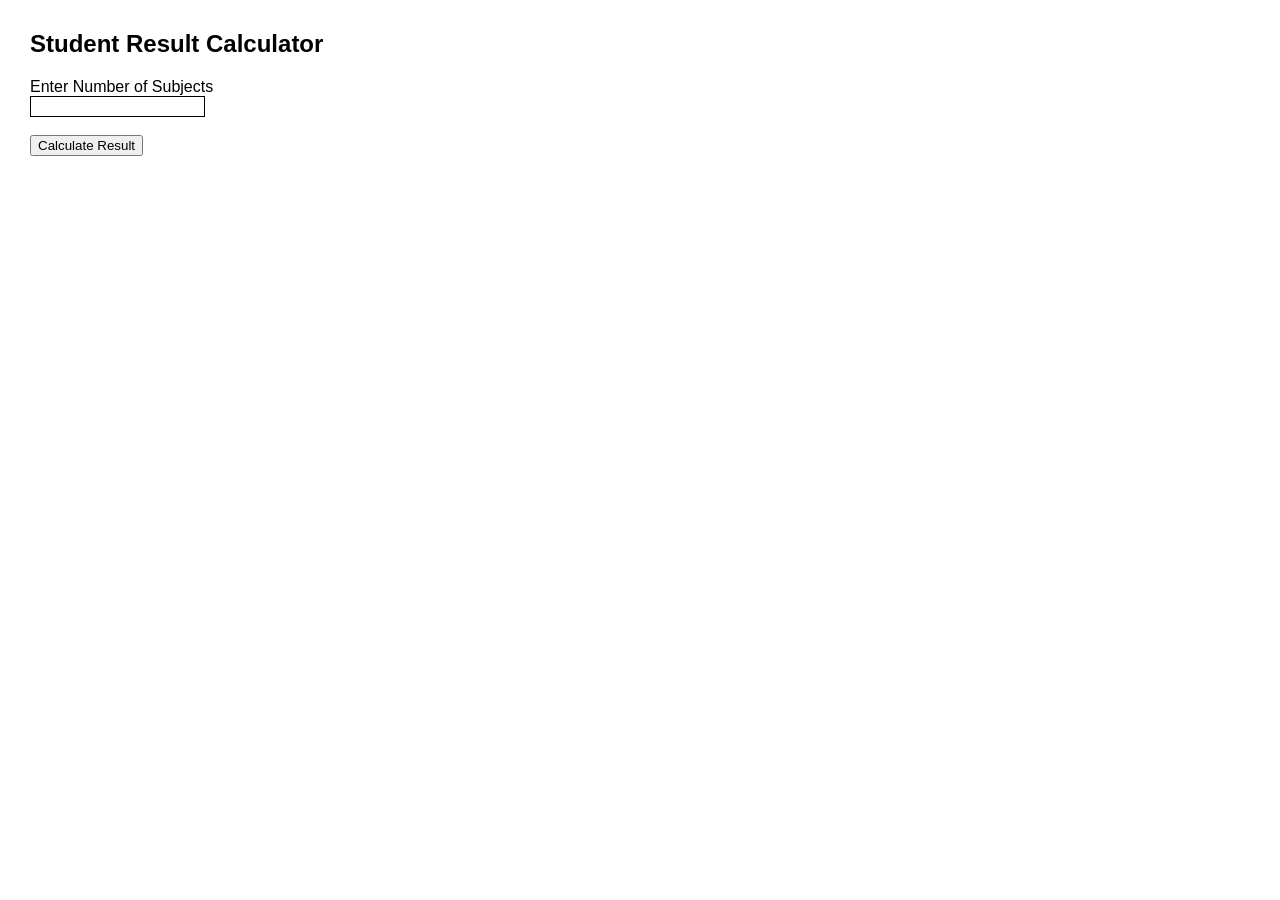
<file: EXPERIMENT1.html>
<!DOCTYPE html>
<html>
<head>
    <title>Experiment 1</title>
    <link rel="stylesheet" href="EXPERIMENT1.css">
</head>
<body>
    <h2>Student Result Calculator</h2>
    
    <label>Enter Number of Subjects</label><br>
    <input type="number" id="numSubjects">
    <br><br>
    
    <button onclick="calculate()">Calculate Result</button>

    <div id="resultOutput"></div>

    <script src="EXPERIMENT1.js"></script>
</body>
</html>
</file>
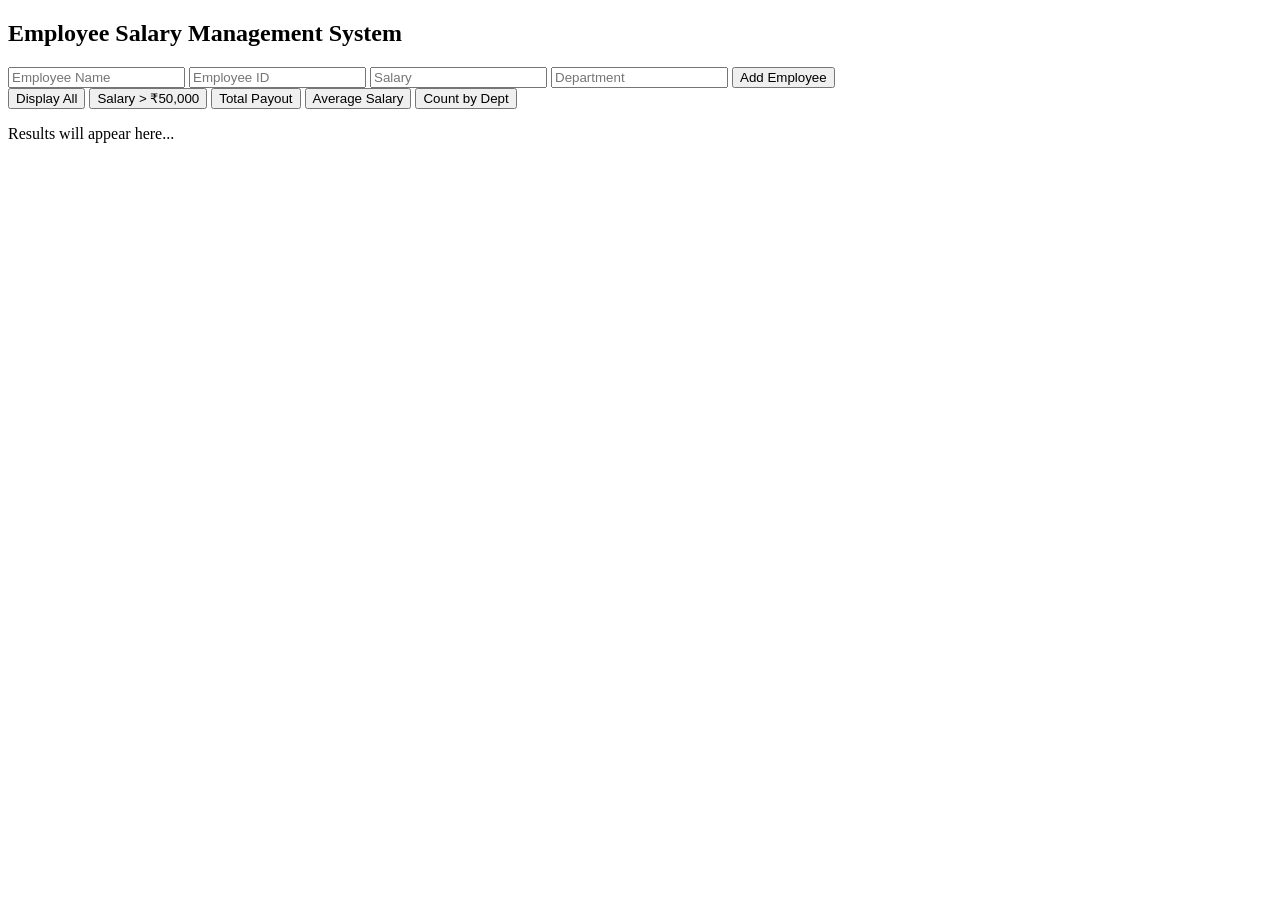
<file: EXPERIMENT2.html>
<!DOCTYPE html>
<html lang="en">
<head>
    <meta charset="UTF-8">
    <title>Employee Management System</title>
    
</head>
<body>
    <div class="container">
        <h2>Employee Salary Management System</h2>
        
        <div class="input-group">
            <input type="text" id="empName" placeholder="Employee Name">
            <input type="number" id="empID" placeholder="Employee ID">
            <input type="number" id="empSalary" placeholder="Salary">
            <input type="text" id="empDept" placeholder="Department">
            <button onclick="addEmployee()">Add Employee</button>
        </div>

        <div class="actions">
            <button onclick="displayEmployees()">Display All</button>
            <button onclick="filterHighSalary()">Salary > ₹50,000</button>
            <button onclick="calculateTotalPayout()">Total Payout</button>
            <button onclick="calculateAverage()">Average Salary</button>
            <button onclick="countByDepartment()">Count by Dept</button>
        </div>

        <div id="resultDisplay" class="display-box">
            <p>Results will appear here...</p>
        </div>
    </div>
    <script src="EXPERIMENT2.js"></script>
</body>
</html>
</file>
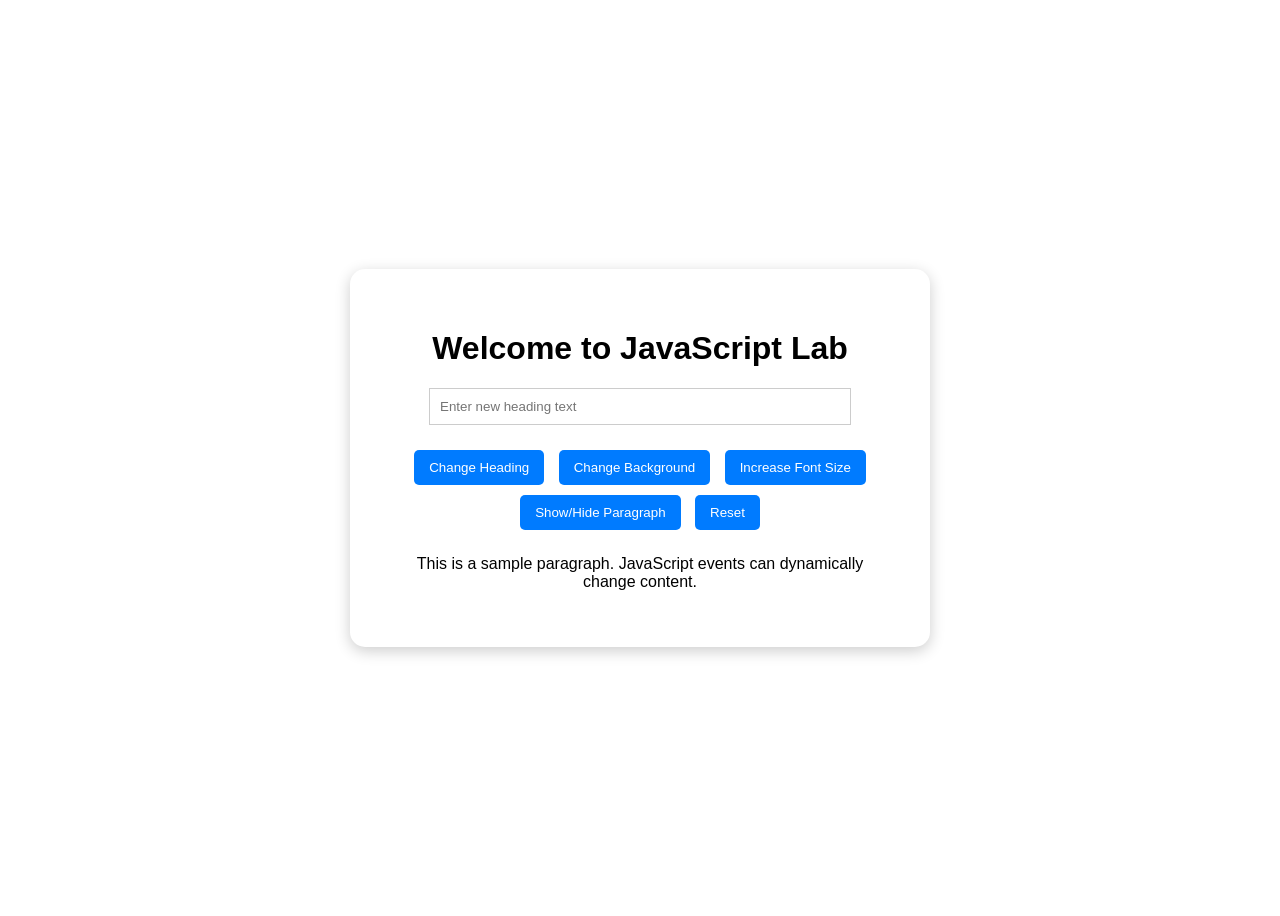
<file: EXPERIMENT3.html>
<!DOCTYPE html>
<html lang="en">
<head>
    <meta charset="UTF-8">
    <title>DOM Manipulation Lab</title>
    <link rel="stylesheet" href="EXPERIMENT3.css">
</head>
<body>
    <div class="card">
        <h1 id="mainHeading">Welcome to JavaScript Lab</h1>
        
        <input type="text" id="textInput" placeholder="Enter new heading text">
        
        <div class="button-container">
            <button id="btnChangeHeading">Change Heading</button>
            <button id="btnChangeBg">Change Background</button>
            <button id="btnIncreaseFont">Increase Font Size</button>
            <button id="btnTogglePara">Show/Hide Paragraph</button>
            <button id="btnReset">Reset</button>
        </div>

        <p id="samplePara">This is a sample paragraph. JavaScript events 
            can dynamically change content.</p>
    </div>

    <script src="EXPERIMENT3.js"></script>
</body>
</html>
</file>
<file: EXPERIMENT1.css>
body {
    font-family: Arial, sans-serif;
    margin: 30px;
}

h2 {
    font-weight: bold;
}

input {
    border: 1px solid #000;
    padding: 2px;
}

#resultOutput {
    margin-top: 10px;
    line-height: 1.5;
}
</file>
<file: EXPERIMENT3.css>
body {
    font-family: sans-serif;
    display: flex;
    justify-content: center;
    align-items: center;
    height: 100vh;
    background-color: white;
}
.card {
    background: white;
    padding: 40px;
    border-radius: 15px;
    box-shadow: 0 4px 15px rgba(0,0,0,0.2);
    text-align: center;
    max-width: 500px;
}
input {
    width: 80%;
    padding: 10px;
    margin-bottom: 20px;
    border: 1px solid #ccc;
}
button {
    background-color: #007bff;
    color: white;
    border: none;
    padding: 10px 15px;
    margin: 5px;
    border-radius: 5px;
    cursor: pointer;
}
button:hover { background-color: #0056b3; }
#samplePara { margin-top: 20px; transition: 0.3s; }
</file>
